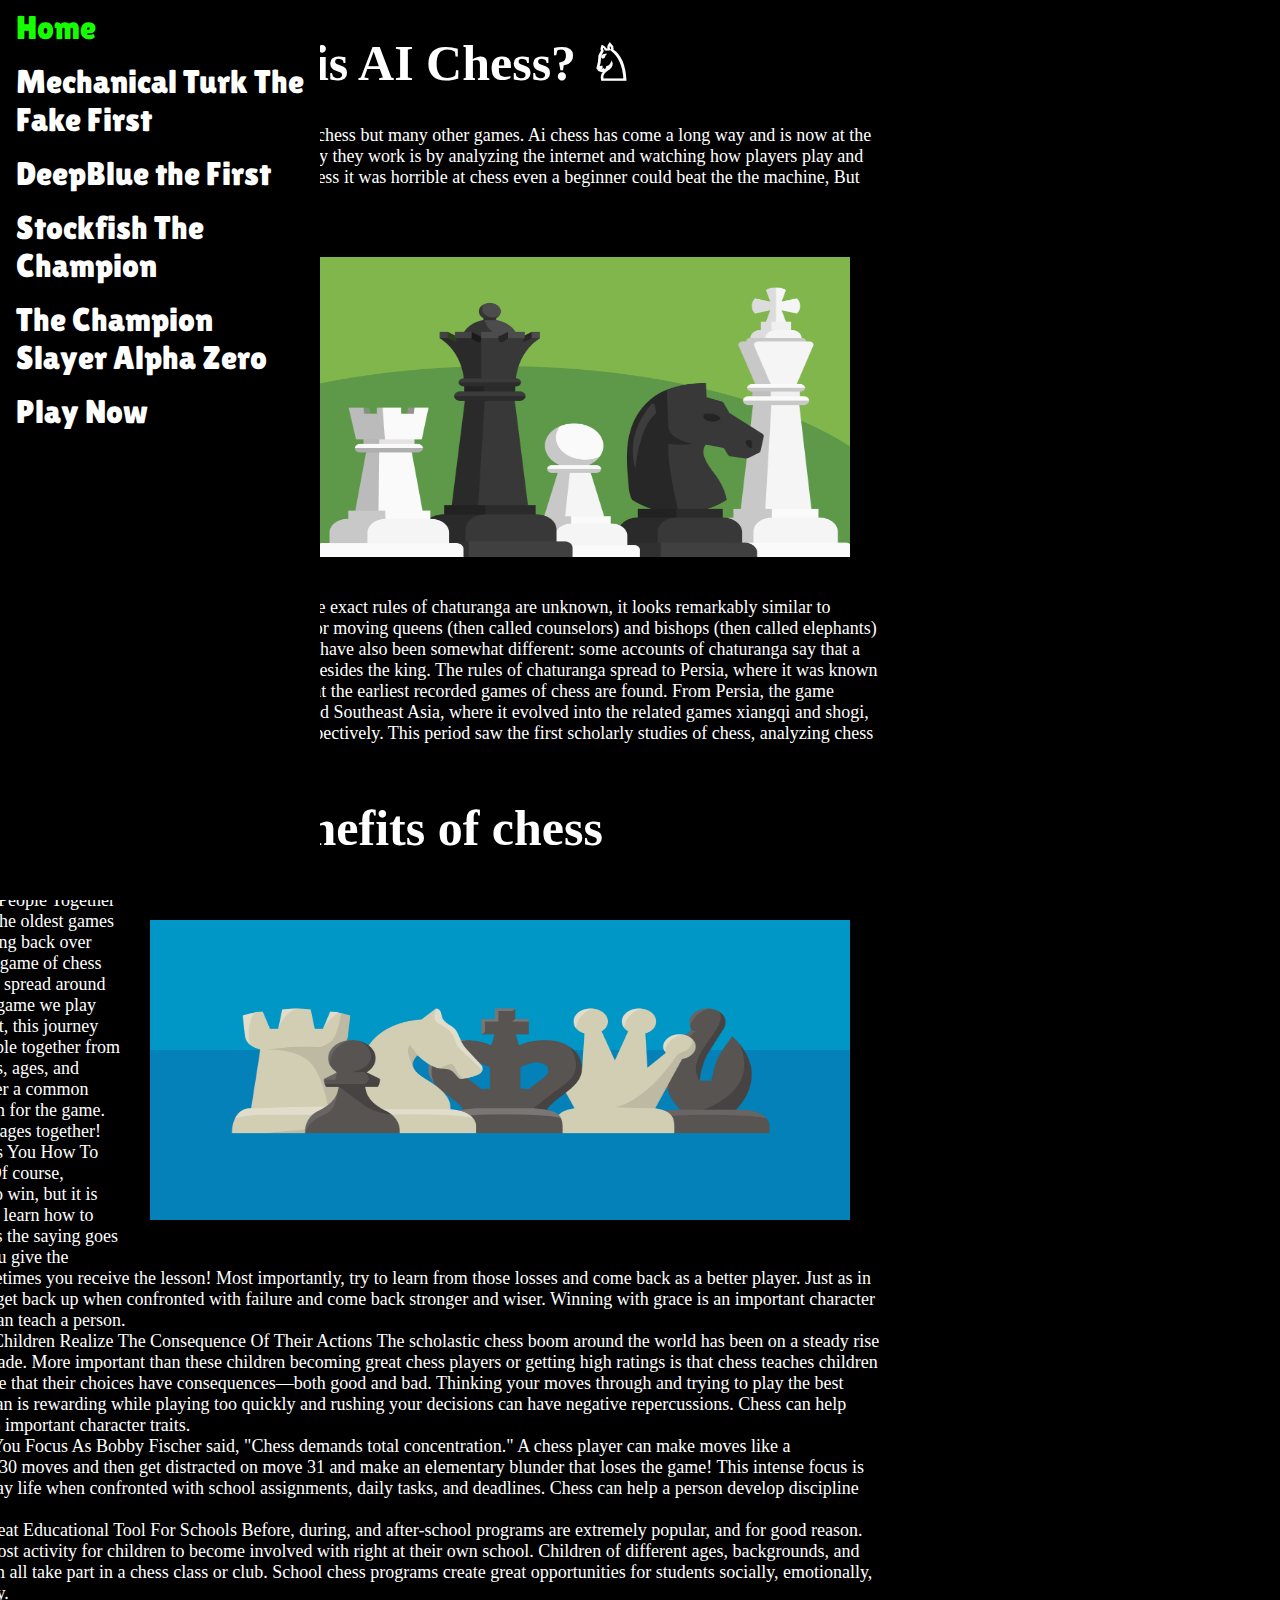
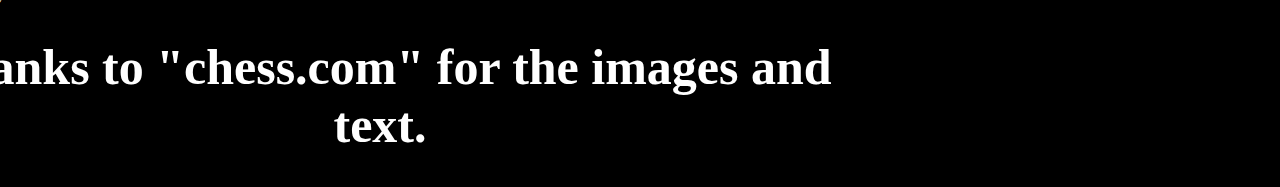
<file: index.html>
<!DOCTYPE html>
<html>
<head>
<link rel="preconnect" href="https://fonts.googleapis.com">
<link rel="preconnect" href="https://fonts.gstatic.com" crossorigin>
<link href="https://fonts.googleapis.com/css2?family=Lilita+One&display=swap" rel="stylesheet">
<link rel = "stylesheet" href = "other.css"> 
</head>
<body>

<ul>
  <li><a href="index.html">Home</a></li>
  <li><a href="mech.html">Mechanical Turk The Fake First</a></li>
  <li><a href="weby.html">DeepBlue the First</a></li>
  <li><a href="stockfish.html">Stockfish The Champion</a></li>
  <li><a href="alpha.html">The Champion Slayer Alpha Zero</a></li>
  <li><a href="play.html">Play Now</a></li>
</ul>
<div class = "content">
<h1> ♛ What is AI Chess? ♘</h1>
<p> AI Chess is Artificial intelligence which ha not only learned chess but many other games. Ai chess has come a long way and is now at the top of the chess leaderboaerd and many other games. The way they work is by analyzing the internet and watching how players play and coming up with the best response. In the early years of AI chess it was horrible at chess even a beginner could beat the the machine, But this changed the day Deepblue faced a grand master... </p>
<img src = "Images/please work please.png"
height = 300px width = 700 px/>

<h1>  A Brief History of Chess </h1>
<p>The earliest form of the game that’s now called chess can be dated back to India in the sixth century.

Like the modern game, this predecessor, called chaturanga (or catur) was played on an 8x8 grid and featured pieces generally similar to those of modern chess.
Though the exact rules of chaturanga are unknown, it looks remarkably similar to modern chess, with a few key differences. Firstly, the rules for moving queens (then called counselors) and bishops (then called elephants) were generally more limited.
The objective of the game may have also been somewhat different: some accounts of chaturanga say that a player could win by removing all his or her enemy’s pieces besides the king.
The rules of chaturanga spread to Persia, where it was known as chatrang, by the tenth or eleventh century, and it’s here that the earliest recorded games of chess are found.
From Persia, the game passed into the Arab world. It also spread to China, Japan, and Southeast Asia, where it evolved into the related games xiangqi and shogi, which are sometimes called Chinese and Japanese chess, respectively. This period saw the first scholarly studies of chess, analyzing chess problems, openings, and other topics still considered today.</p>
  
<h1>The Benefits of chess</h1>
<img src = "Images/horsey.png"
height = 300px width = 700 px/>

  <li>1. Chess Brings People Together
  Chess is one of the oldest games in the world dating back over 1500 years. The game of chess has evolved as it spread around the globe to the game we play today. As a result, this journey has brought people together from different cultures, ages, and backgrounds over a common bond and passion for the game.
  
  
  Chess brings all ages together!</li>
  
  <li>2. Chess Teaches You How To Win And Lose
  Of course, everyone likes to win, but it is just important to learn how to accept losing. As the saying goes—sometimes you give the lesson, and sometimes you receive the lesson! Most importantly, try to learn from those losses and come back as a better player. Just as in life, we need to get back up when confronted with failure and come back stronger and wiser. Winning with grace is an important character trait that chess can teach a person.</li>
  
  <li>3. Chess Helps Children Realize The Consequence Of Their Actions
  The scholastic chess boom around the world has been on a steady rise over the last decade. More important than these children becoming great chess players or getting high ratings is that chess teaches children from an early age that their choices have consequences—both good and bad. Thinking your moves through and trying to play the best move that you can is rewarding while playing too quickly and rushing your decisions can have negative repercussions.
  
  Chess can help children develop important character traits.</li>
  
  <li>4. Chess Helps You Focus
  As Bobby Fischer said, "Chess demands total concentration." A chess player can make moves like a grandmaster for 30 moves and then get distracted on move 31 and make an elementary blunder that loses the game! This intense focus is useful in everyday life when confronted with school assignments, daily tasks, and deadlines.
  
  Chess can help a person develop discipline and focus.</li>
  
  <li>5. Chess Is A Great Educational Tool For Schools
  Before, during, and after-school programs are extremely popular, and for good reason. Chess is a low-cost activity for children to become involved with right at their own school. Children of different ages, backgrounds, and special needs can all take part in a chess class or club. 
  
  School chess programs create great opportunities for students socially, emotionally, and academically.</li>

  <h1> Thanks to "chess.com" for the images and text.</h>
</div>
</body>
</html>
</file>
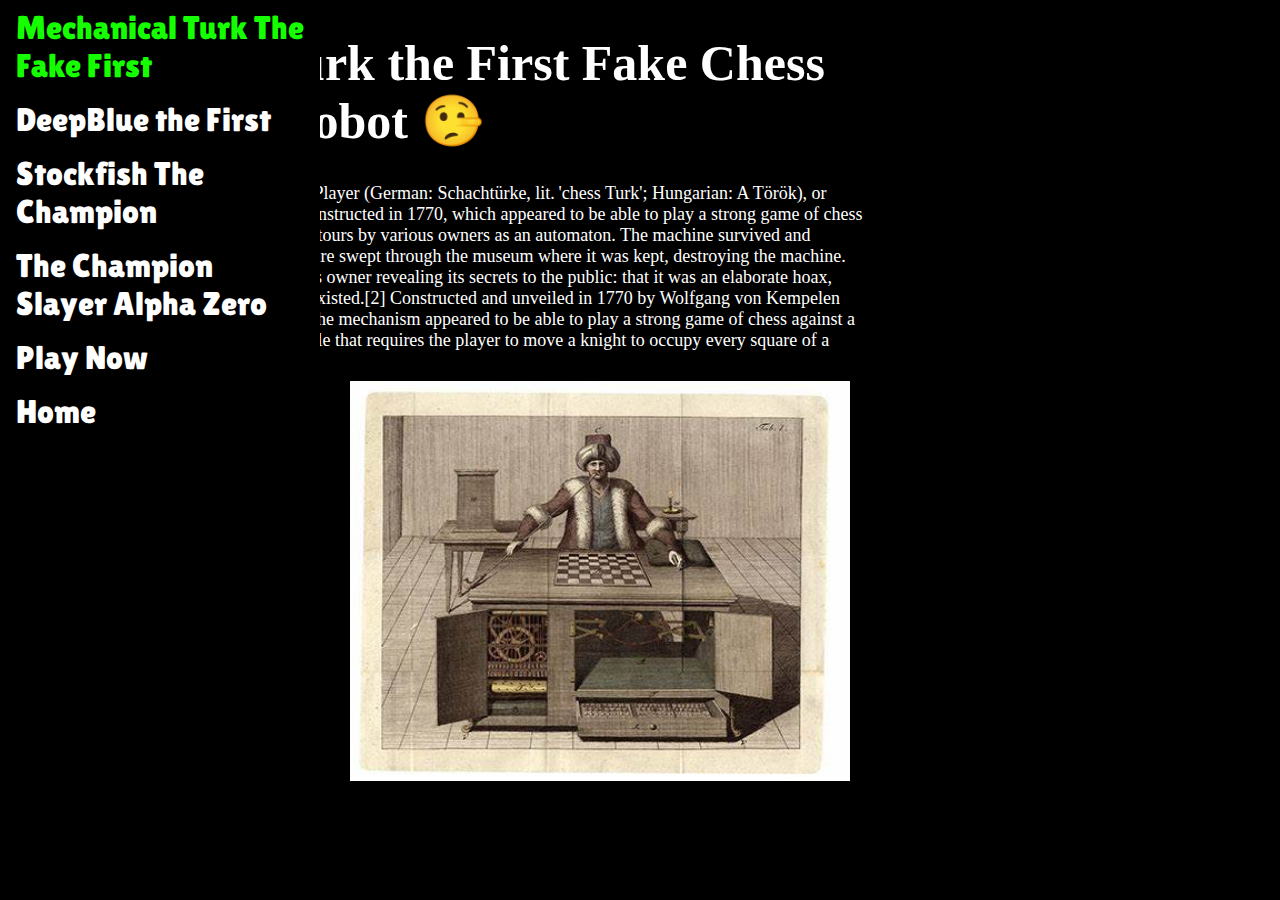
<file: mech.html>
<!DOCTYPE html>
<html>
<head>
<link rel="preconnect" href="https://fonts.googleapis.com">
<link rel="preconnect" href="https://fonts.gstatic.com" crossorigin>
<link href="https://fonts.googleapis.com/css2?family=Lilita+One&display=swap" rel="stylesheet">
<link rel = "stylesheet" href = "other.css"> 
</head>
<body>

<ul>

  <li><a href="mech.html">Mechanical Turk The Fake First</a></li>
  <li><a href="weby.html">DeepBlue the First</a></li>
  <li><a href="stockfish.html">Stockfish The Champion</a></li>
  <li><a href="alpha.html">The Champion Slayer Alpha Zero</a></li>
  <li><a href="play.html">Play Now</a></li>
  <li><a href="index.html">Home</a></li>
</ul>
<div class = "content">
    <h1> ♟️ Mechanical Turk the First Fake Chess Robot 🤥 </h1>
    <P>
        The <a href = https://en.wikipedia.org/wiki/Mechanical_Turk> Mechanical Turk </a>, also known as the Automaton Chess Player (German: Schachtürke, lit. 'chess Turk'; Hungarian: A Török), or simply The Turk, was a fraudulent chess-playing machine constructed in 1770, which appeared to be able to play a strong game of chess against a human opponent. For 84 years, it was exhibited on tours by various owners as an automaton. The machine survived and continued giving occasional exhibitions until 1854, when a fire swept through the museum where it was kept, destroying the machine. Afterwards, articles were published by a son of the machine's owner revealing its secrets to the public: that it was an elaborate hoax, suspected by some, but never proven in public while it still existed.[2]

        Constructed and unveiled in 1770 by Wolfgang von Kempelen (1734–1804) to impress Empress Maria Theresa of Austria, the mechanism appeared to be able to play a strong game of chess against a human opponent, as well as perform the knight's tour, a puzzle that requires the player to move a knight to occupy every square of a chessboard exactly once.
        <img src = "Images/fellaofafella.jfif" width="500" height="400"/>
        the Turk was in fact a mechanical illusion that allowed a human chess master hiding inside to operate the machine. With a skilled operator, the Turk won most of the games played during its demonstrations around Europe and the Americas for nearly 84 years, playing and defeating many challengers including statesmen such as Napoleon Bonaparte and Benjamin Franklin. The device was later purchased in 1804 and exhibited by Johann Nepomuk Mälzel. The chessmasters who secretly operated it included Johann Allgaier, Boncourt, Aaron Alexandre, William Lewis, Jacques Mouret, and William Schlumberger, but the operators within the mechanism during Kempelen's original tour remain unknown.
    </P>

</div>
</file>
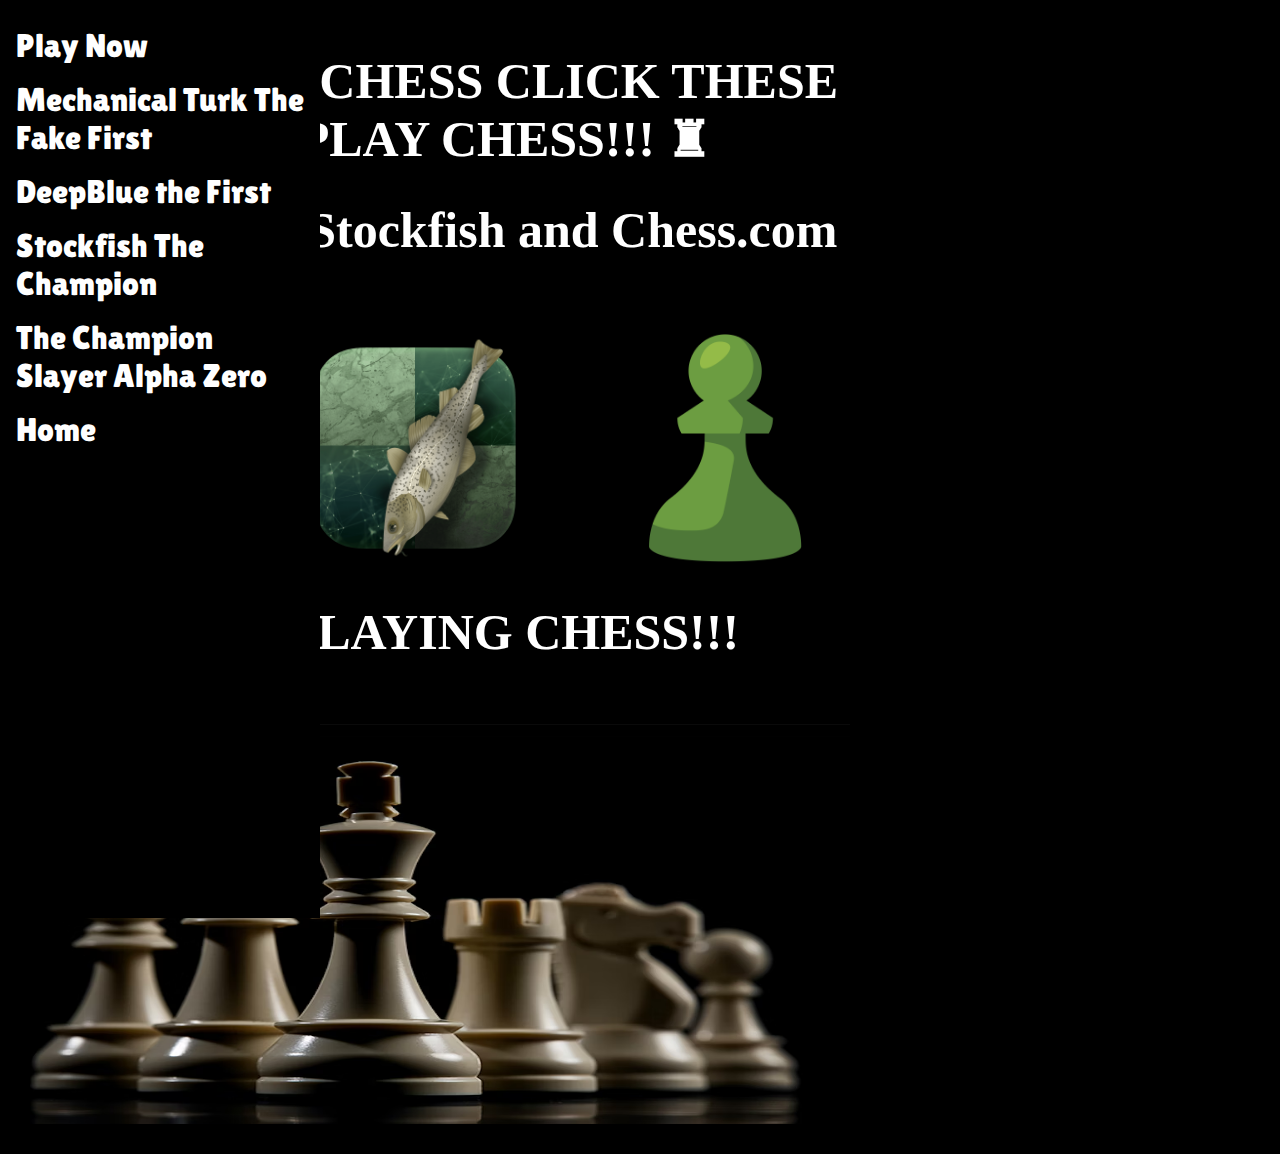
<file: play.html>
!DOCTYPE html>
<html>
<head>
<link rel="preconnect" href="https://fonts.googleapis.com">
<link rel="preconnect" href="https://fonts.gstatic.com" crossorigin>
<link href="https://fonts.googleapis.com/css2?family=Lilita+One&display=swap" rel="stylesheet">
<link rel = "stylesheet" href = "other.css"> 
</head>
<body>

<ul>
    <li><a href="play.html">Play Now</a></li>


  <li><a href="mech.html">Mechanical Turk The Fake First</a></li>
  <li><a href="weby.html">DeepBlue the First</a></li>
  <li><a href="stockfish.html">Stockfish The Champion</a></li>
  <li><a href="alpha.html">The Champion Slayer Alpha Zero</a></li>

  <li><a href="index.html">Home</a></li>
</ul>
<div class = "content">
    <h1> ♚ WANNA PLAY CHESS CLICK THESE LINKS TO PLAY CHESS!!! ♜</h1>
<h1> Chess Calculator, Stockfish and Chess.com </h1>
<a href="https://www.chess.com/"><img src = "Images/pawn.png"height = 250px width = 250px/></a>
  <a href="https://listudy.org/en/play-stockfish/"><img src = "Images/Stockingfish.png"height = 250px width = 250px/></a>
    <a href="https://www.chessnextmove.com/"><img src = "Images/rooky.png"height = 250px width = 250px/></a>
<h1> HAVE FUN PLAYING CHESS!!! </h1>
<img src = "Images/queen.avif" width="900" height="400"/>
<div class = liamtable>
  
</div>
</file>
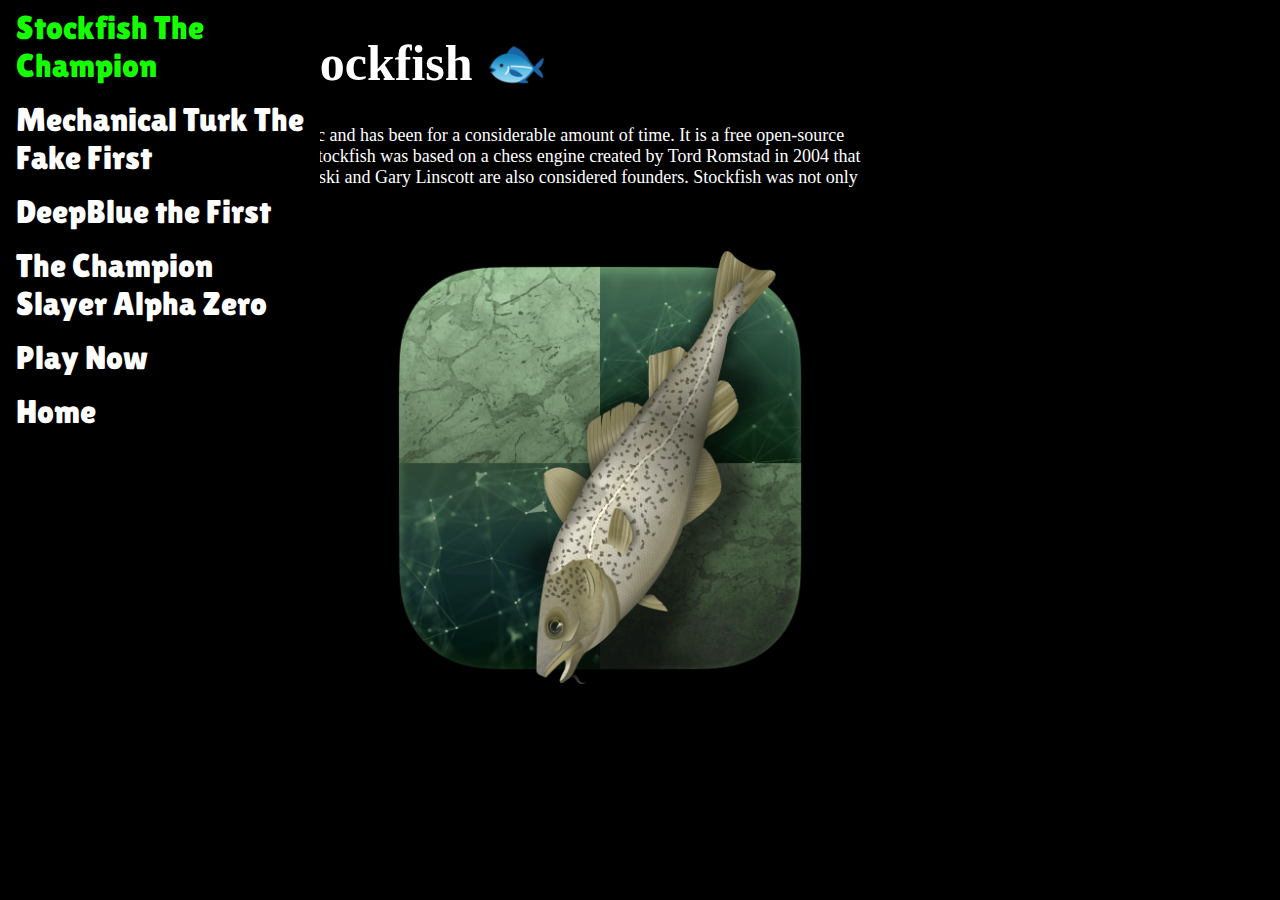
<file: stockfish.html>
<!DOCTYPE html>
<html>
<head>
<link rel="preconnect" href="https://fonts.googleapis.com">
<link rel="preconnect" href="https://fonts.gstatic.com" crossorigin>
<link href="https://fonts.googleapis.com/css2?family=Lilita+One&display=swap" rel="stylesheet">
<link rel = "stylesheet" href = "other.css"> 
</head>
<body>

<ul>
  <li><a href="stockfish.html">Stockfish The Champion</a></li>
  <li><a href="mech.html">Mechanical Turk The Fake First</a></li>
  <li><a href="weby.html">DeepBlue the First</a></li>
  <li><a href="alpha.html">The Champion Slayer Alpha Zero</a></li>
  <li><a href="play.html">Play Now</a></li>
  <li><a href="index.html">Home</a></li>
</ul>
<div class = "content">
<h1> 🗠 Stockfish 🐟 </h1>

  <p><a href =https://www.chess.com/terms/stockfish-chess-engine >Stockfish,</a> is the strongest chess engine available to the public and has been for a considerable amount of time. It is a free open-source engine that is currently developed by an entire community. Stockfish was based on a chess engine created by Tord Romstad in 2004 that was developed further by Marco Costalba in 2008. Joona Kiiski and Gary Linscott are also considered founders.
    <img src = "Images/Stockingfish.png" height = 500px width = 500px/>
 Stockfish was not only the most powerful available chess engine but is also extremely accessible. It is readily available on many platforms, including Windows, Mac OS X, Linux, iOS, and Android.Stockfish's accomplishments are more impressive than those of any other chess engine. It has won more than 10 Top Chess Engine Championships so far. Stockfish has also dominated Chess.com's Computer Chess Championship since 2018, winning the first six events and more.

 As mentioned, Stockfish has dominated the TCEC since it started participating. It has won 14 TCEC championships and also has seven second-place finishes—it has placed first or second in every season it has participated since 2013. From 2018-2023 it won 12 out of 14 TCEC Main league seasons ahead of Komodo, Leela Chess Zero, Shredder, Houdini, and other top-level engines.

 Stockfish also dominates the TCEC Fischer Random tournament, having won five out of six tournaments so far (as of June 2023). Stockfish also won seven out of 11 TCEC cups and never stepped off the podium—out of the remaining four Cups, Stockfish had three second-place finishes and one third-place finish.Chess.com's Computer Chess Championship has also been a common winning ground for Stockfish. It has won 24 of the 30 events through 2023 and placed second in four others. Stockfish continues to defeat the neural network engines in most competitions.
 
</p>
</div>
</file>
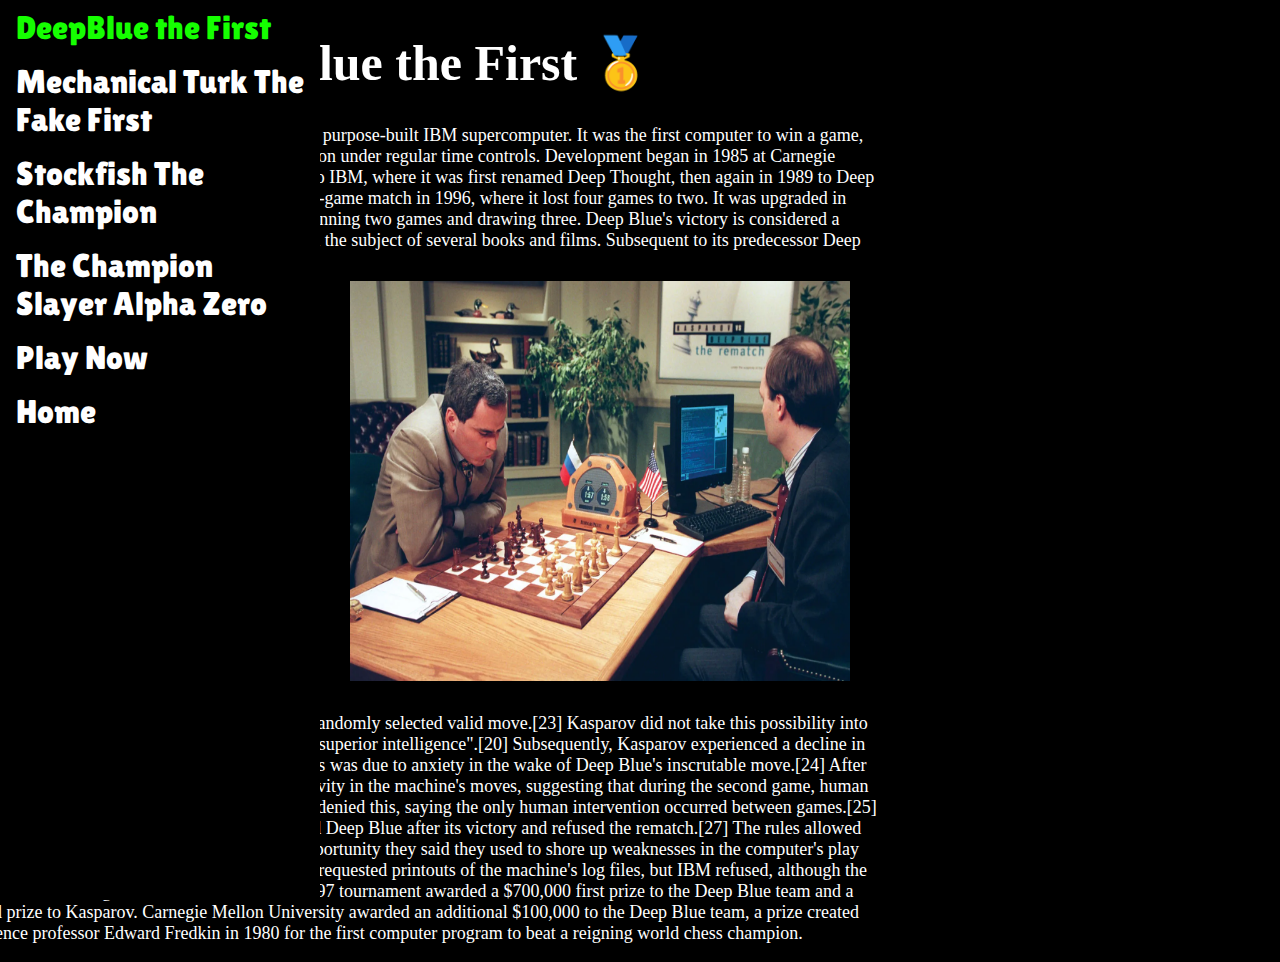
<file: weby.html>
<!DOCTYPE html>
<html>
<head>
<link rel="preconnect" href="https://fonts.googleapis.com">
<link rel="preconnect" href="https://fonts.gstatic.com" crossorigin>
<link href="https://fonts.googleapis.com/css2?family=Lilita+One&display=swap" rel="stylesheet">
<link rel = "stylesheet" href = "other.css"> 
</head>
<body>

<ul>
    <li><a href="weby.html">DeepBlue the First</a></li>
  <li><a href="mech.html">Mechanical Turk The Fake First</a></li>

  <li><a href="stockfish.html">Stockfish The Champion</a></li>
  <li><a href="alpha.html">The Champion Slayer Alpha Zero</a></li>
  <li><a href="play.html">Play Now</a></li>
  <li><a href="index.html">Home</a></li>
</ul>
<div class = "content">
<h1> 🤖 Deepblue the First 🥇</h1>
<p> <a href =https://en.wikipedia.org/wiki/Deep_Blue_(chess_computer)>Deepblue</a> was a chess-playing expert system run on a unique purpose-built IBM supercomputer. It was the first computer to win a game, and the first to win a match, against a reigning world champion under regular time controls. Development began in 1985 at Carnegie Mellon University under the name ChipTest. It then moved to IBM, where it was first renamed Deep Thought, then again in 1989 to Deep Blue. It first played world champion Garry Kasparov in a six-game match in 1996, where it lost four games to two. It was upgraded in 1997 and in a six-game re-match, it defeated Kasparov by winning two games and drawing three. Deep Blue's victory is considered a milestone in the history of artificial intelligence and has been the subject of several books and films.
    <img src = "Images/Deep.webp" width="500" height="400"/>
    Subsequent to its predecessor Deep Thought's 1989 loss to Garry Kasparov, Deep Blue played Kasparov twice more. In the first game of the first match, which took place from 10 to 17 February 1996, Deep Blue became the first machine to win a chess game against a reigning world champion under regular time controls. However, Kasparov won three and drew two of the following five games, beating Deep Blue by 4–2 at the close of the match.[16]

    Deep Blue's hardware was subsequently upgraded,[3][17][b] doubling its speed before it faced Kasparov again in May 1997, when it won the six-game rematch 3½–2½. Deep Blue won the deciding game after Kasparov failed to secure his position in the opening, thereby becoming the first computer system to defeat a reigning world champion in a match under standard chess tournament time controls.[19][20] The version of Deep Blue that defeated Kasparov in 1997 typically searched to a depth of six to eight moves, and twenty or more moves in some situations.[21] David Levy and Monty Newborn estimate that each additional ply (half-move) of forward insight increases the playing strength between 50 and 70 Elo points.[22]
    
    In the 44th move of the first game of their second match, unknown to Kasparov, a bug in Deep Blue's code led it to enter an unintentional loop, which it exited by taking a randomly selected valid move.[23] Kasparov did not take this possibility into account, and misattributed the seemingly pointless move to "superior intelligence".[20] Subsequently, Kasparov experienced a decline in performance in the following game,[23] though he denies this was due to anxiety in the wake of Deep Blue's inscrutable move.[24]
    
    After his loss, Kasparov said that he sometimes saw unusual creativity in the machine's moves, suggesting that during the second game, human chess players had intervened on behalf of the machine. IBM denied this, saying the only human intervention occurred between games.[25][26] Kasparov demanded a rematch, but IBM had dismantled Deep Blue after its victory and refused the rematch.[27] The rules allowed the developers to modify the program between games, an opportunity they said they used to shore up weaknesses in the computer's play that were revealed during the course of the match. Kasparov requested printouts of the machine's log files, but IBM refused, although the company later published the logs on the Internet.[28]
    
    The 1997 tournament awarded a $700,000 first prize to the Deep Blue team and a $400,000 second prize to Kasparov. Carnegie Mellon University awarded an additional $100,000 to the Deep Blue team, a prize created by computer science professor Edward Fredkin in 1980 for the first computer program to beat a reigning world chess champion.
</div>
</file>
<file: other.css>
h1{
  font-size: 50px; 
  text-align: center;
  color: #ffffff;
}

p{
  text-align: left;
  text-emphasis-color: white;
  font-size: large;
  color: #ffffff;
}
body {
  background-color: rgb(0, 0, 0);
  margin: 0;
}

ul {
  list-style-type: none;
  margin: 0;
  padding: 0;
  width: 25%;
  background-color: #000000;
  position: fixed;
  height: 100%;
  overflow: auto;
}

li a {
  display: block;
  color: #ffffff;
  padding: 8px 16px;
  text-decoration: none;
}

li a.active {
  background-color: #000000;
  color: rgb(0, 0, 0);
}

li a:hover:not(.active) {
  background-color: #000000;
  color: rgb(21, 255, 0);
}
ul{
    font-size: 25pt;
    



   li{
      font-family: "Lilita One", sans-serif;
      font-weight: 400;
      font-style: normal;
     
    }
    
}


.content{
  width:1000px;
  float:right;
  margin-right:400px;

}

.content li{
  color:white;
  font-size: large;

}

img{
  padding: 2%;
  float:right;
  margin:10px;
}
a{
  color: rgb(0, 255, 21);
}
h2{
  font-size: 50px; 
  text-align: right;
  color: #ffffff;
}
.greg{
  width:1000px;
  float:right;
  margin-right:400px;
}

  table, th, td {
    border: 5px solid rgb(51, 255, 0);
    border-collapse: collapse;
  }
  td{
    padding-top: 5px;
  }
 
  .liamtabel img{
    width: 300px;
    height:200px;
   
}
</file>
